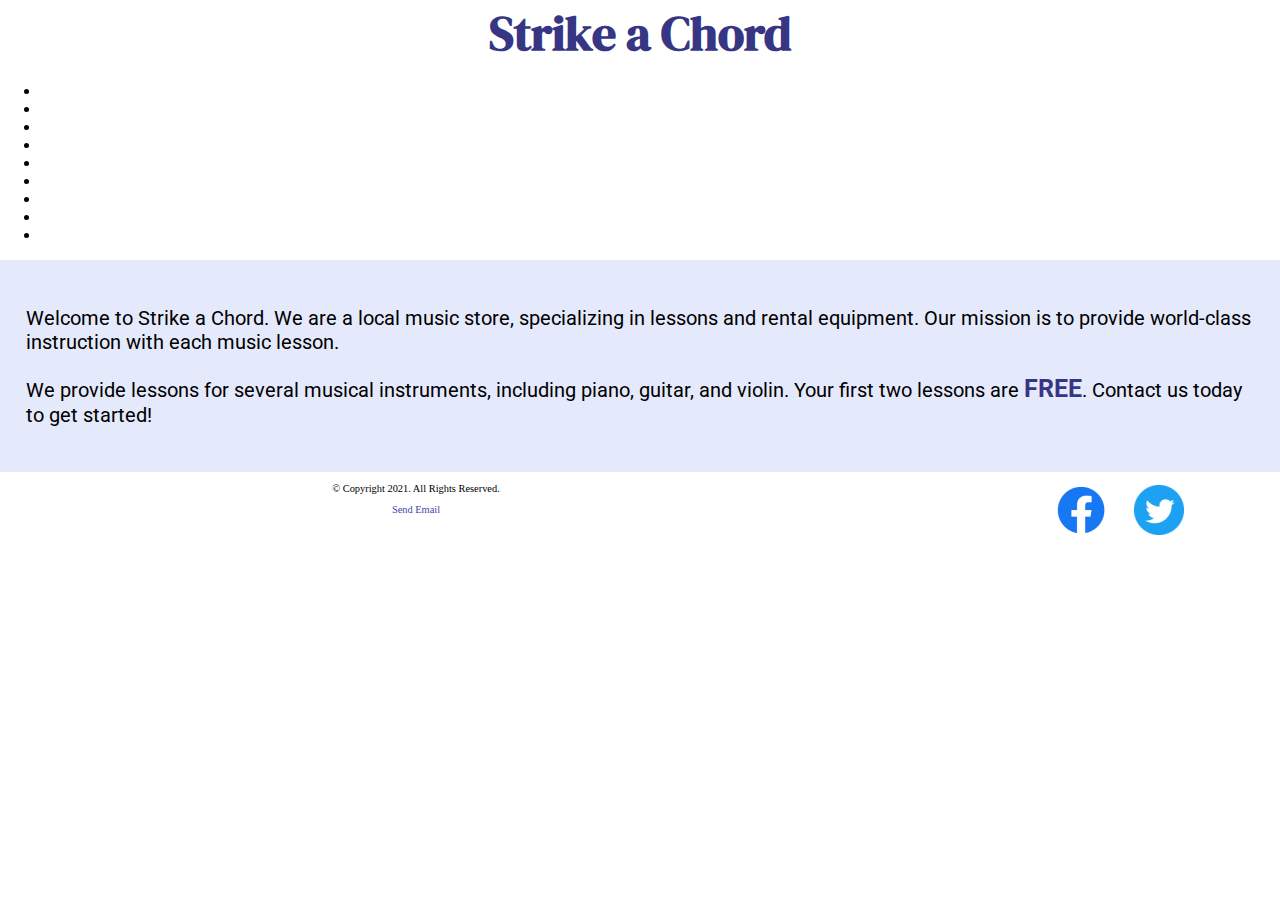
<file: music/index.html>
<!-- Write your code here -->
<!--
Student Name:Danielle Bishop
File Name:index.html
Date:03/26/2023
-->
<!DOCTYPE html>
<html lang="en">
<!-- Mobile Nav -->  
    <nav class="tab-desk">
        <div id="menu-links">
            <a href="index.html">Home</a>
            <a href="lessons.html">Lessons</a>
            <a href="instructors.html">Instructors</a>
            <a href="rentals.html">Rentals</a>
            <a href="contact.html">Contact Us</a>
        </div>
        <a class="menu-icon" onclick="hamburger()">
            <div>&#9776;</div>
        </a>
    </nav>
<head>
  <meta chartset="utf-8">
  <meta name="description" content="Strike a Chord specializes in music lessons and music rental equipment.">
  <meta name="viewport" content="width=device-width, initial-scale=1.0"> 
  <link rel="stylesheet" href="css/styles.css"> 
  <title>Music Lessons - Rentals | Strike a Chord
  </title>
  <link rel="preconnect" href="https://fonts.googleapis.com">
<link rel="preconnect" href="https://fonts.gstatic.com" crossorigin>
<link href="https://fonts.googleapis.com/css2?family=DM+Serif+Display:ital@1&family=Roboto&display=swap" rel="stylesheet">
</head>

<body>
<header>
  <h1><span class="tab-desk"> &#9836;</span> Strike a Chord <span class="tab-desk">&#9836;</span></h1>
</header>
<nav>
  <ul>
    <li><a href="index.html">Home</a></li>
    <li><a href="lessons.html"> Lessons</a><li>
    <li><a href="instructors.html"> 
      Instructors</a><li>
    <li><a href="rentals.html"> Rentals</a><li>
    <li><a href="contact.html"> Contact</a><li>
  </ul>
</nav>
<!-- Hero Image -->
<div id="hero" class="tab-desk">
    <img src="images/music-notes.png" alt="colorful music notes">
</div>
<!-- Use the main area to add the main content to the webpage -->
<main>
  <div id=intro>
  <p>Welcome to Strike a Chord. We are a local music store, specializing in lessons and rental equipment. Our mission is to provide world-class instruction with each music lesson.</p>
 
<p>We provide lessons for several musical instruments, including piano, guitar, and violin. Your first two lessons are  <span class="action"> FREE</span>. Contact us today to get started!</p>
</div>
</main>
<footer>
  <div class="copyright">
  <p>&copy; Copyright 2021. All Rights Reserved.</p>
<p>
  <a href = "mailto: lessons@strikeachord.net">Send Email</a>
</p>
</div>
<div class="social">
<a href="https://www.facebook.com" target="_blank">
<img src="images/facebook-logo.png" alt="Facebook logo">
</a>
<a href="https://www.twitter.com" target="_blank">
<img src="images/twitter-logo.png" alt="Twitter logo">
</a>
</div>
</footer>
<script src="scripts/script.js"/>
</body>
</html>
</file>
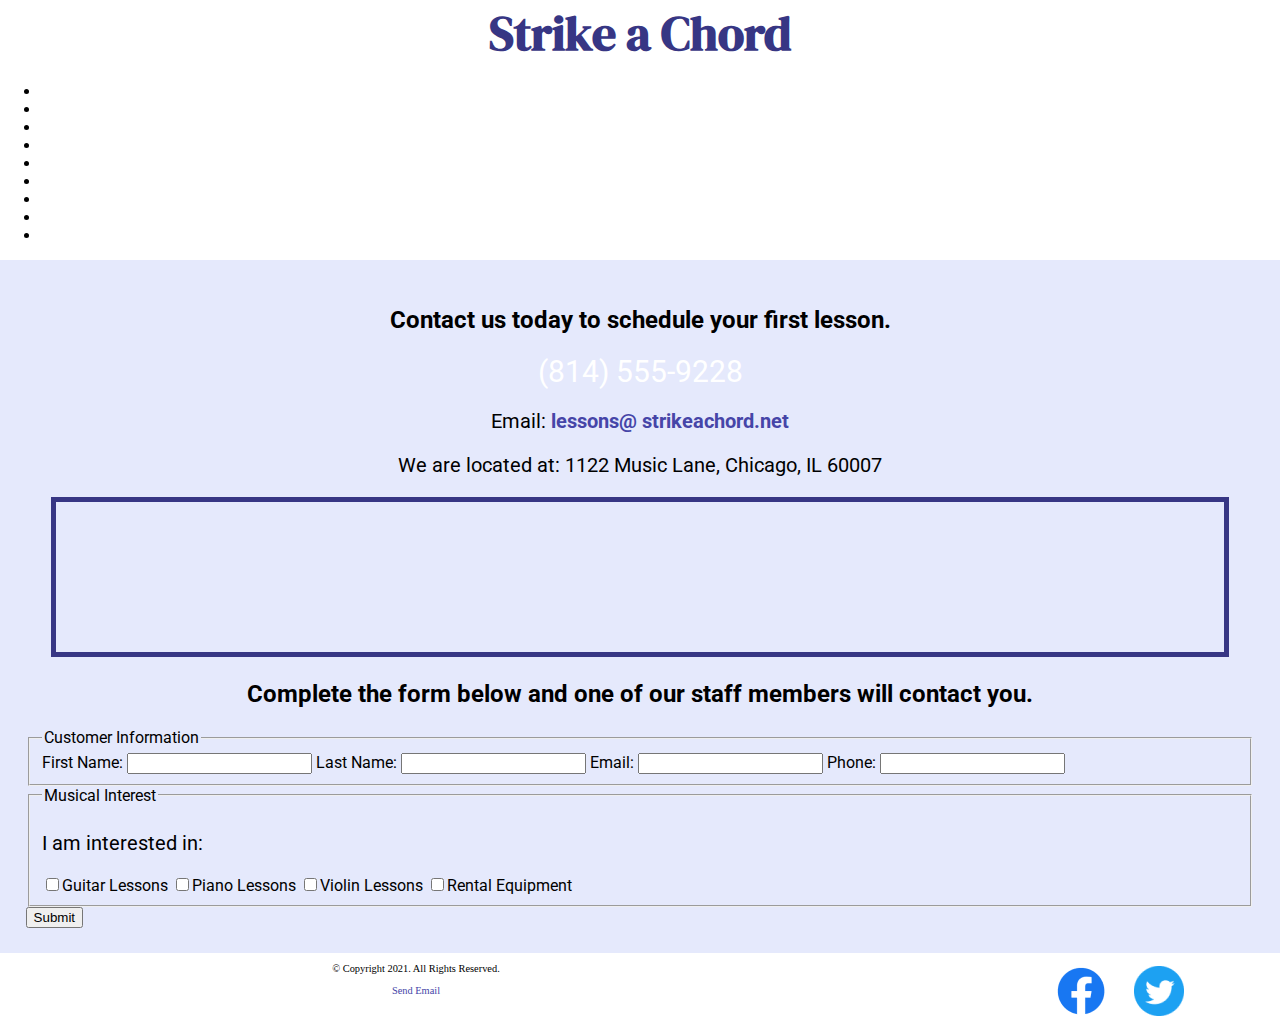
<file: music/contact.html>
<!--
Student Name:Danielle Bishop
File Name:contact.html
Date:03/26/2023
--> 
<!DOCTYPE html>
<html lang="en">
<!-- Mobile Nav -->  
    <nav class="tab-desk">
        <div id="menu-links">
            <a href="index.html">Home</a>
            <a href="lessons.html">Lessons</a>
            <a href="instructors.html">Instructors</a>
            <a href="rentals.html">Rentals</a>
            <a href="contact.html">Contact Us</a>
        </div>
        <a class="menu-icon" onclick="hamburger()">
            <div>&#9776;</div>
        </a>
    </nav>
<head>
  <meta charset="utf-8">
  <meta name="description" content="Contact us at (814)555-9228 or visit us at 1122 Music Lane, Chicago, IL for more information.">
  <meta name="viewport" content="width=device-width, initial-scale=1.0"> 
  <link rel="stylesheet" href="css/styles.css"> 
  <title>Location | Strike a Chord</title>
  <link rel="preconnect" href="https://fonts.googleapis.com">
<link rel="preconnect" href="https://fonts.gstatic.com" crossorigin>
<link href="https://fonts.googleapis.com/css2?family=DM+Serif+Display:ital@1&family=Roboto&display=swap" rel="stylesheet">
</head>

<body>
<header>
  <h1><span class="tab-desk"> &#9836;</span> Strike a Chord <span class="tab-desk">&#9836;</span></h1>
</header>
<nav>
  <ul>
    <li><a href="index.html"> Home</a></li>
    <li><a href="lessons.html"> Lessons</a><li>
    <li><a href="instructors.html"> Instructors</a><li>
    <li><a href="rentals.html"> Rentals</a><li>
    <li><a href="contact.html"> Contact</a><li>
  </ul>
</nav>
<!-- Use the main area to add the main content to the webpage -->
<main>
  <div id="contact">
    <h2>Contact us today to schedule your first lesson.</h2>
<p class="tel-link"><a href="phone">(814) 555-9228</a></p>
<p>Email: <a href=”mailto:lessons@strikeachord.net” class="email-link">lessons@ strikeachord.net</a></p>       
<p>We are located at: 1122 Music Lane, Chicago, IL 60007</p>
<iframe src="https://www.google.com/maps/embed?pb=!1m18!1m12!1m3!1d380513.7160580949!2d-88.01215278051977!3d41.83339249282865!2m3!1f0!2f0!3f0!3m2!1i1024!2i768!4f13.1!3m3!1m2!1s0x880e2c3cd0f4cbed%3A0xafe0a6ad09c0c000!2sChicago%2C+IL!5e0!3m2!1sen!2sus!4v1558660826146!5m2!1sen!2sus"  height="450" allowfullscreen class="map">
</iframe>
</div>
<div id="form">
  <h2>Complete the form below and one of our staff members will contact you.</h2>
  <form class="form-grid"><!-- Start Form --></form>
  <fieldset>
    <legend>
      Customer Information
    </legend>
    <label for="fName">First Name:</label>  <input type="text" name="fName" id="fName">
<label for="lName">Last Name:</label>  <input type="text" name="lName" id="lName"> 
<label for="email">Email:</label>  <input type="email" name="email" id="email">
<label for="phone">Phone:</label>  <input type="tel" id="phone" name="phone">
  </fieldset>
   <fieldset>
     <legend>
      Musical Interest
    </legend>
    <p>I am interested in:</p>
<label for="guitarles"><input type="checkbox" name="interest" id="guitarles" value="Guitar Lessons">Guitar Lessons</label>
<label for="piano"><input type="checkbox" name="interest" id="pianoles" value="Piano Lessons">Piano Lessons</label>
<label for="violin"><input type="checkbox" name="interest" id="violinles" value="Violin Lessons">Violin Lessons</label>
<label for="rent"><input type="checkbox" name="interest"  id="rent" value="Rental Equipment">Rental Equipment</label>
</fieldset>
<input type="submit"  id="submit"  value="Submit"  class="btn">

</div>
</main>
<footer>
  <div class="copyright">
  <p>&copy; Copyright 2021. All Rights Reserved.</p>
<p>
  <a href = "mailto: lessons@strikeachord.net">Send Email</a>
</p>
</div>
<div class="social">
<a href="https://www.facebook.com" target="_blank">
<img src="images/facebook-logo.png" alt="Facebook logo">
</a>
<a href="https://www.twitter.com" target="_blank">
<img src="images/twitter-logo.png" alt="Twitter logo">
</a>
</div>
</footer>
<script src="scripts/script.js"/>
</body>
</html>
</file>
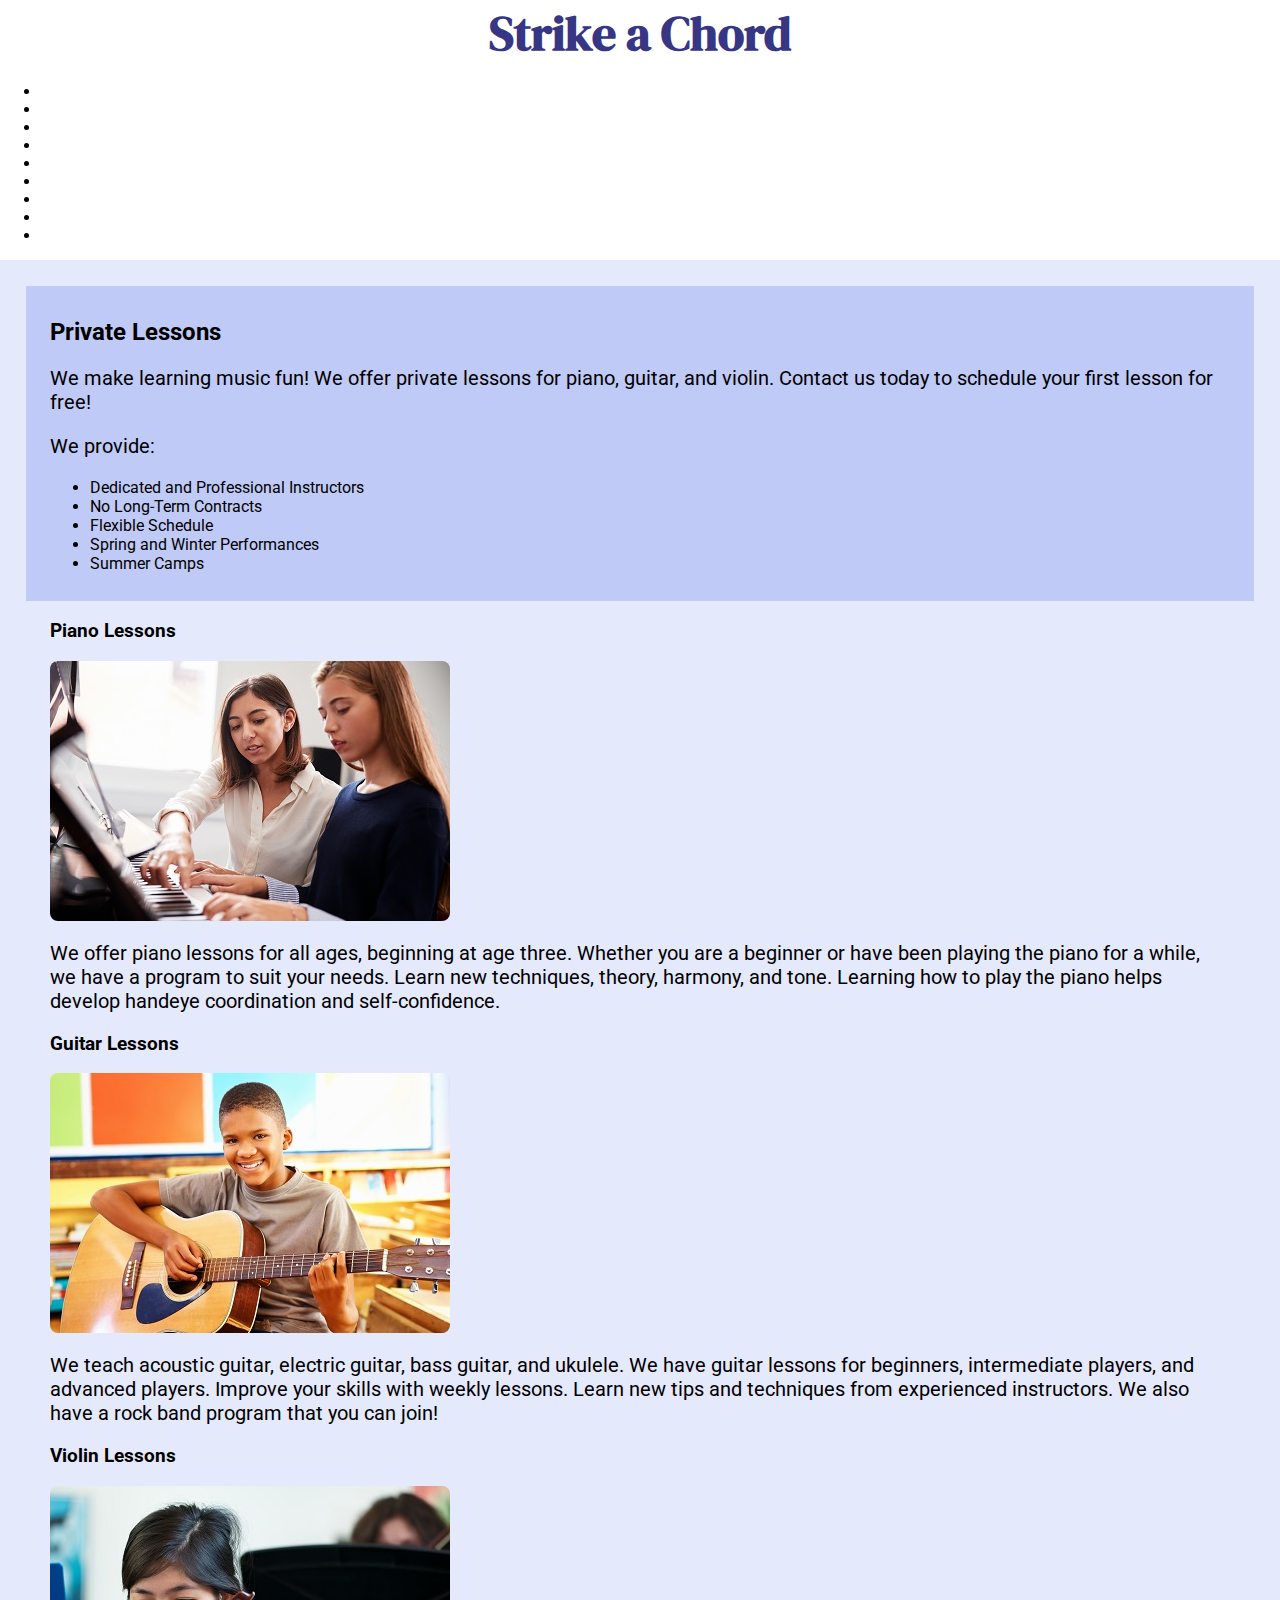
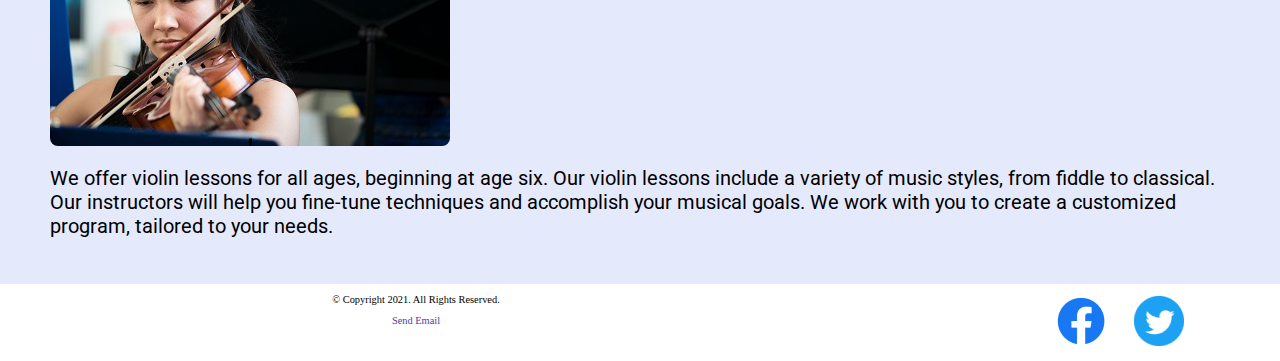
<file: music/lessons.html>
<!--
Student Name:Danielle Bishop
File Name:lessons.html
Date:03/26/2023
--> 
<!DOCTYPE html>
<html lang="en">
<!-- Mobile Nav -->  
    <nav class="tab-desk">
        <div id="menu-links">
            <a href="index.html">Home</a>
            <a href="lessons.html">Lessons</a>
            <a href="instructors.html">Instructors</a>
            <a href="rentals.html">Rentals</a>
            <a href="contact.html">Contact Us</a>
        </div>
        <a class="menu-icon" onclick="hamburger()">
            <div>&#9776;</div>
        </a>
    </nav>
<head>
  <meta charset="utf-8">
  <meta name="description" content="We provide music lessons for piano, guitar, electric guitar, bass guitar, ukelele, and the violin. Your first two lessons are free.">
  <meta name="viewport" content="width=device-width, initial-scale=1.0"> 
  <link rel="stylesheet" href="css/styles.css"> 
  <title> Piano, Guitar, Violin Lessons | Strike a Chord.</title>
  <link rel="preconnect" href="https://fonts.googleapis.com">
<link rel="preconnect" href="https://fonts.gstatic.com" crossorigin>
<link href="https://fonts.googleapis.com/css2?family=DM+Serif+Display:ital@1&family=Roboto&display=swap" rel="stylesheet">
</head>

<body>
<header>
  <h1><span class="tab-desk"> &#9836;</span> Strike a Chord <span class="tab-desk">&#9836;</span></h1>
</header>
<nav>
  <ul>
    <li><a href="index.html">Home</a></li>
    <li><a href="lessons.html"> Lessons</a><li>
    <li><a href="instructors.html"> Instructors</a><li>
    <li><a href="rentals.html"> Rentals</a><li>
    <li><a href="contact.html"> Contact</a><li>
  </ul>
</nav>
<!-- Use the main area to add the main content to the webpage -->
<main>
  <div id="info">
    <h2>Private Lessons</h2>
<p>We make learning music fun! We offer private lessons for piano, guitar, and violin. Contact us today to schedule your first lesson  for free! </p>
<p>We provide:</p>
<ul>
    <li>Dedicated and Professional Instructors</li>
    <li>No Long-Term Contracts</li>
    <li>Flexible Schedule</li>
    <li>Spring and Winter Performances</li>
    <li>Summer Camps</li>
</ul>
</div>
<div id="piano">
    <h3>Piano Lessons</h3>
    <img src="images/piano-lesson.jpg" class="round" alt="piano teacher and student sitting at a piano">
  <p>We offer piano lessons for all ages, beginning at age three. Whether you are a beginner or have been playing the piano for a while, we have a program to suit your needs. Learn new techniques, theory, harmony, and tone. Learning how to play the piano helps develop handeye coordination and self-confidence.</p>
</div>
<div id="guitar">
  <h3>Guitar Lessons</h3>
    <img src="images/child-guitar.jpg" class="round"  alt="child with a smile holding a guitar">
  <p>
  We teach acoustic guitar, electric guitar, bass guitar, and ukulele. We have guitar lessons for beginners, intermediate players, and advanced players. Improve your skills with weekly lessons. Learn new tips and techniques from experienced instructors. We also have a rock band program that you can join!</p>
</div>
<div id="violin">
  <h3>Violin Lessons</h3>
    <img src="images/woman-violin.jpg" class="round" alt="woman playing the violin">
  <p>We offer violin lessons for all ages, beginning at age six. Our violin lessons include a variety of music styles, from fiddle to classical. Our instructors will help you fine-tune techniques and accomplish your musical goals. We work with you to create a customized program, tailored to your needs.
  </p>
</div>
</main>
<footer>
  <div class="copyright">
  <p>&copy; Copyright 2021. All Rights Reserved.</p>
<p>
  <a href = "mailto: lessons@strikeachord.net">Send Email</a>
</p>
</div>
<div class="social">
<a href="https://www.facebook.com" target="_blank">
<img src="images/facebook-logo.png" alt="Facebook logo">
</a>
<a href="https://www.twitter.com" target="_blank">
<img src="images/twitter-logo.png" alt="Twitter logo">
</a>
</div>
</footer>
<script src="scripts/script.js"/>
</body>
</html>
</file>
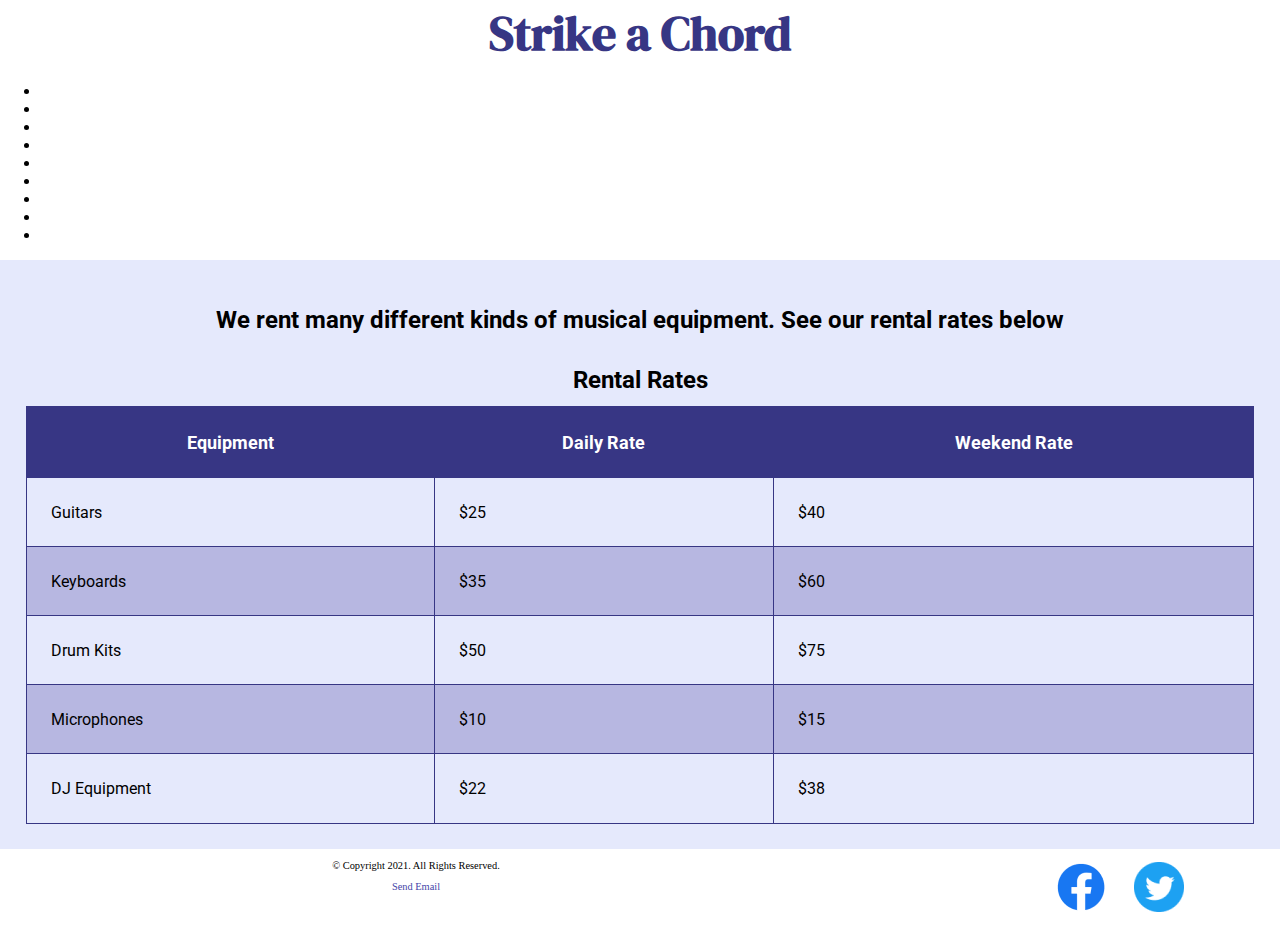
<file: music/rentals.html>
<!--
Student Name:Danielle Bishop
File Name:rentals.html
Date:03/29/2023
--> 
<!DOCTYPE html>
<html lang="en">
<!-- Mobile Nav -->  
    <nav class="tab-desk">
        <div id="menu-links">
            <a href="index.html">Home</a>
            <a href="lessons.html">Lessons</a>
            <a href="instructors.html">Instructors</a>
            <a href="rentals.html">Rentals</a>
            <a href="contact.html">Contact Us</a>
        </div>
        <a class="menu-icon" onclick="hamburger()">
            <div>&#9776;</div>
        </a>
    </nav>
<head>
  <meta charset="utf-8">
  <meta name="description" content="Need music rental equipment? We rent guitars, keyboards, drum kits, microphones, and DJ equipment">
  <meta name="viewport" content="width=device-width, initial-scale=1.0"> 
  <link rel="stylesheet" href="css/styles.css"> 
  <title>Music Rental Equipment | Strike a Chord.</title>
  <link rel="preconnect" href="https://fonts.googleapis.com">
<link rel="preconnect" href="https://fonts.gstatic.com" crossorigin>
<link href="https://fonts.googleapis.com/css2?family=DM+Serif+Display:ital@1&family=Roboto&display=swap" rel="stylesheet">
</head>

<body>
<header>
  <h1><span class="tab-desk"> &#9836;</span> Strike a Chord <span class="tab-desk">&#9836;</span></h1>
</header>
<nav>
  <ul>
    <li><a href="index.html">Home</a></li>
    <li><a href="lessons.html"> Lessons</a><li>
    <li><a href="instructors.html"> Instructors</a><li>
    <li><a href="rentals.html"> Rentals</a><li>
    <li><a href="contact.html"> Contact</a><li>
  </ul>
</nav>
<!-- Use the main area to add the main content to the webpage -->
<main>
  <div id='rental'>
  <h2>We rent many different kinds of musical equipment. See our rental rates below</h2>
  <table>
    <caption>Rental Rates</caption>
    <tr><!-- Row 1 -->
      <th>Equipment</th>
      <th>Daily Rate</th>
      <th>Weekend Rate</th> 
    </tr>
    <tr><!-- Row 2 -->
    <td>Guitars</td>
<td>$25</td>  
<td>$40</td>
    </tr>
    <tr><!-- Row 3 -->
<td>Keyboards</td>
<td>$35</td>  
<td>$60</td>

    </tr>
    <tr><!-- Row 4 -->
    <td>Drum Kits</td>
<td>$50</td>  
<td>$75</td>
    </tr>
    <tr><!-- Row 5 -->
   <td>Microphones</td>
<td>$10</td>  
<td>$15</td>
    </tr>
    <tr><!-- Row 6 -->
    <td>DJ Equipment</td>
<td>$22</td>  
<td>$38</td>
    </tr>
  </table>
  </div>
</main>
<footer>
  <div class="copyright">
  <p>&copy; Copyright 2021. All Rights Reserved.</p>
<p>
  <a href = "mailto: lessons@strikeachord.net">Send Email</a>
</p>
</div>
<div class="social">
<a href="https://www.facebook.com" target="_blank">
<img src="images/facebook-logo.png" alt="Facebook logo">
</a>
<a href="https://www.twitter.com" target="_blank">
<img src="images/twitter-logo.png" alt="Twitter logo">
</a>
</div>
</footer>
<script src="scripts/script.js"/>
</body>
</html>
</file>
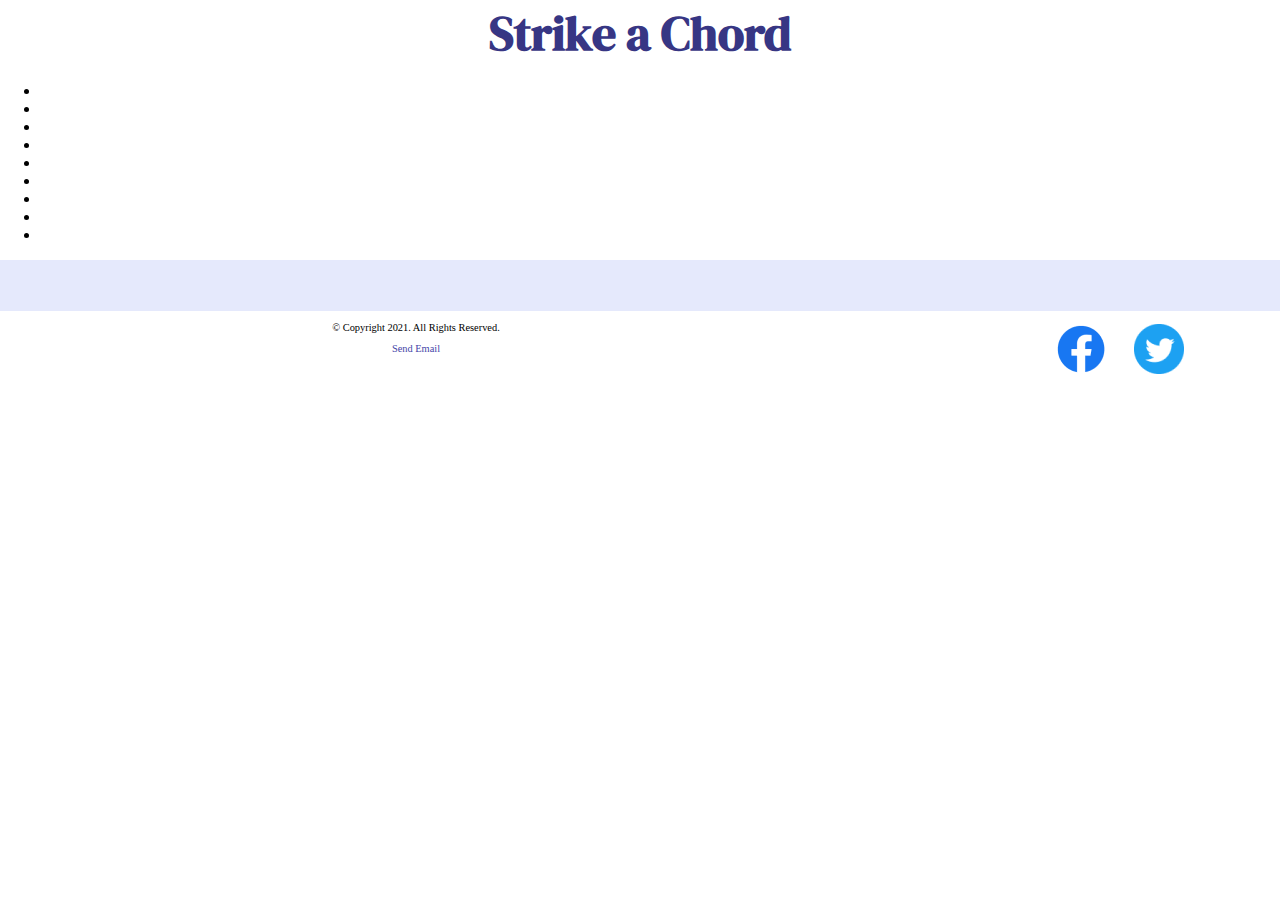
<file: music/template.html>
<!--
Student Name:Danielle Bishop
File Name:template.html
Date:03/26/2023
--> 
<!DOCTYPE html>
<html lang="en">
<!-- Mobile Nav -->  
    <nav class="tab-desk">
        <div id="menu-links">
            <a href="index.html">Home</a>
            <a href="lessons.html">Lessons</a>
            <a href="instructors.html">Instructors</a>
            <a href="rentals.html">Rentals</a>
            <a href="contact.html">Contact Us</a>
        </div>
        <a class="menu-icon" onclick="hamburger()">
            <div>&#9776;</div>
        </a>
    </nav>
<head>
  <meta charset="utf-8">
  <meta name="viewport" content="width=device-width, initial-scale=1.0"> 
  <link rel="stylesheet" href="css/styles.css"> 
  <title>Strike a Chord: Template</title>
  <link rel="preconnect" href="https://fonts.googleapis.com">
<link rel="preconnect" href="https://fonts.gstatic.com" crossorigin>
<link href="https://fonts.googleapis.com/css2?family=DM+Serif+Display:ital@1&family=Roboto&display=swap" rel="stylesheet">
</head>

<body>
<header>
  <h1><span class="tab-desk"> &#9836;</span> Strike a Chord <span class="tab-desk">&#9836;</span></h1>
</header>
<nav>
  <ul>
    <li><a href="index.html">Home</a></li>
    <li><a href="lessons.html"> Lessons</a><li>
    <li><a href="instructors.html"> Instructors</a><li>
    <li><a href="rentals.html"> Rentals</a><li>
    <li><a href="contact.html"> Contact</a><li>
  </ul>
</nav>
<!-- Use the main area to add the main content to the webpage -->
<main>
  <div>
  </div>
</main>
<footer>
  <div class="copyright">
  <p>&copy; Copyright 2021. All Rights Reserved.</p>
<p>
  <a href = "mailto: lessons@strikeachord.net">Send Email</a>
</p>
</div>
<div class="social">
<a href="https://www.facebook.com" target="_blank">
<img src="images/facebook-logo.png" alt="Facebook logo">
</a>
<a href="https://www.twitter.com" target="_blank">
<img src="images/twitter-logo.png" alt="Twitter logo">
</a>
</div>
</footer>
<script src="scripts/script.js"/>
</body>
</html>
</file>
<file: music/css/styles.css>
/*  
Author: Dani Bishop
File Name: styles.css
Date: 03/26/2023
*/

/* CSS Reset */
body, header, nav, main, footer, img, h1 {
    margin: 0;
    padding: 0;
    border: 0;
}

/* Style rule for images */
img {
    max-width: 100%;
    display: block;
}

/*Tablet media query */
@media (min-width:641px)  { 
  header h1 {
    margin:0em;
    padding:0em;
    font-size:2em;
  }

  nav li a {
    display: block;
    color: #fff;
    text-align: center;
    text-decoration: none;
  }
  .mobile, .mobile-nav {
    display:none;
  }

  /* Tablet Viewport: Style rules for footer area */ 
.copyright {
    float: left;  width: 65%; 
}
 
.social {
    float: right;
        width: 25%; 
}

 }

 /*Mobile media query */

 @media (min-width:320px max-width:480px)  
 { 
   header h1 {
     font-size:1.5em;
     padding:4%;
     margin-right:15%;
   };
/* Style rules for navigation area */
nav {
    background-color: #373684;
}


 
nav ul {
    list-style-type: none;
    margin: 0;
    text-align: center;
}

  };

/* Style rules for mobile viewport */

.mobile {
  display: block;
}

/*Hide tab-desk class */
.tab-desk, #menu-links {
    display: none;
}

.mobile-nav a {
    color: #fff;
    text-align: center;
    font-size: 2em;
    text-decoration: none;
    padding: 3%;
    display: block;
}
 
.mobile-nav a.menu-icon {
    display: block;
    position: absolute;
    right: 0; 
    top: 0;  
}
 
.menu-icon div {
    height: 50px;
    width: 50px;
    background-color: #373684;
}

/* Style rules for header content */
header {
    text-align: center;
    font-size: 1.5em;
    color: #373684;
}
 
header h1 {
    font-family: 'DM Serif Display', serif
    
}


 

/* Style rules for main content */
main {
    padding: 2%;
    background-color: #e5e9fc;
    overflow: auto;
    font-family: 'Roboto', sans-serif;
}
 
main p {
    font-size: 1.25em;
}
 
.action {
    font-size: 1.25em;
    color: #373684; 
    font-weight: bold;

}

/* Style rules for lessons content */
#piano, #guitar, #violin {
     margin: 0 2%;
}
 
#info {
    clear: left;
    background-color: #c0caf7;
    padding: 1% 2%;
}

#info ul {
  margin: left, 10%;
  
}

.round {
  border-radius:8px;
}
/* Style rules for contact content */
#contact, #rental h2, #form h2 {
    text-align: center;
}

}
.tel-link {
    background-color: #373684;
        padding: 2%;
        margin: 0 auto;
        width: 80%;
        text-align: center;
        border-radius: 5px;
} 

.tel-link a {
    color: #fff;
        text-decoration: none;
        font-size: 1.5em;
        display: block;
}
 
.email-link{
    color: #4645a8;
    text-decoration: none;
    font-weight: bold;
}
 
.map {
    border: 5px solid #373684;
    width:95%;
    height:50%;
}
/* Style rules for table elements */
table {
    border: 1px solid #373684;
    border-collapse: collapse;
    margin: 0 auto;
    width: 100%;
}
 
caption {
    font-size: 1.5em;
    font-weight: bold; 
    padding: 1%;
}
 
th, td {
    border: 1px solid #373684;
    padding: 2%; 
}
 
th {
    background-color: #373684;
    color: #fff;
    font-size: 1.15em;
}
 
tr:nth-child(odd) {
    background-color: #b7b7e1;  

} 

/* Style rules for footer content */

footer {
    text-align: center;
    font-size: 0.65em;
    clear: left;  
}
 
footer a {
    color: #4645a8;
    text-decoration: none;
}

.social img {
    display: inline-block;
        padding: 4%; }
</file>
